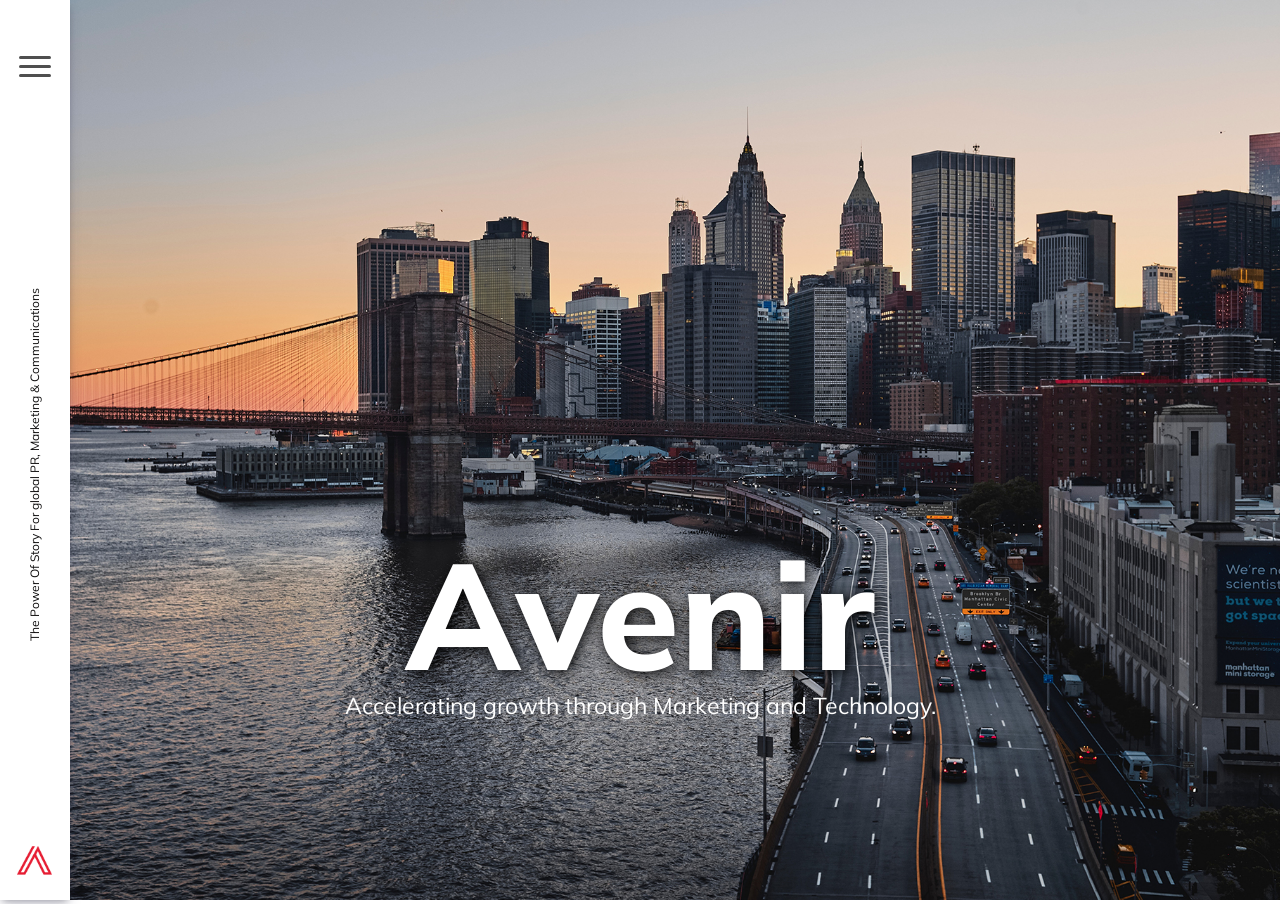
<file: index.html>
<!DOCTYPE html>
<html lang="en">

<head>
    <meta charset="UTF-8" />
    <meta name="viewport" content="width=device-width, initial-scale=1.0" />
    <title>Avenir UI</title>
    <link href="https://fonts.googleapis.com/css2?family=Mulish:wght@200;400;700;800&display=swap" rel="stylesheet" />
    <style>
        * {
            margin: 0;
            padding: 0;
            box-sizing: border-box;
            font-family: "Mulish", sans-serif;
        }

        ul {
            list-style: none;
        }

        header {
            width: 100%;
            height: 100vh;
            position: relative;
        }

        .main-container {
            display: flex;
            flex-direction: row;
            height: 100vh;
            width: 100%;
            transition: all 0.5s ease-in-out;
            position: relative;
        }

        .nav {
            position: relative;
            background-color: #fff;
            z-index: 3;
            width: 70px;
            transition: all ease-in-out 0.5s;
            border-right: 1px solid #fff;
            display: flex;
            flex-direction: column;
            align-items: center;
            justify-content: space-between;
            padding: 25px 0px;
            box-shadow: rgba(50, 50, 93, 0.25) 0px 6px 12px -2px,
                rgba(0, 0, 0, 0.3) 0px 3px 7px -3px;
            flex-shrink: 0;
        }

        .hamburger {
            width: 100%;
            margin-top: 25px;
            cursor: pointer;
        }

        .hamburger span {
            width: 32px;
            height: 3px;
            background: #4f4f4f;
            display: block;
            margin: 6px auto;
            border-radius: 25px;
            transition: all ease-in-out 0.5s;
        }

        .hamburger.active span:nth-child(1) {
            transform: rotate(45deg) translate(5px, 5px);
        }

        .hamburger.active span:nth-child(2) {
            opacity: 0;
        }

        .hamburger.active span:nth-child(3) {
            transform: rotate(-45deg) translate(5px, -5px);
        }

        .fav {
            width: 35px;
            transition: all ease-in-out 0.5s;
        }

        .side-text {
            writing-mode: vertical-rl;
            transform: rotate(180deg);
            font-size: 12px;
            color: #100f0f;
            text-align: center;
            line-height: 1.8;
            font-weight: 400;
            transition: all ease-in-out 0.5s;
        }

        .nav:hover {
            background-color: #e61d33;
            cursor: pointer;
        }

        .nav:hover span {
            background-color: #fff;
        }

        .nav:hover .fav {
            filter: brightness(0) invert(1);
        }

        .nav:hover .side-text {
            color: #fff;
        }

        .menu {
            position: relative;
            flex-shrink: 0;
            width: 0;
            overflow: hidden;
            background-color: #e61d33;
            transition: all ease-in-out 0.5s;
            display: flex;
            align-items: center;
            justify-content: center;
            z-index: 2;
        }

        .menu.open {
            width: 500px;
        }

        .menu ul li a {
            color: #fff;
            font-size: 25px;
            text-decoration: none;
            margin: 15px 0px;
            display: inline-block;
            font-weight: 700;
            transition: all ease-in-out 0.5s;
        }

        .menu ul li a:hover {
            padding-left: 15px;
        }

        .banner-contant {
            color: #fff;
            position: absolute;
            bottom: 20%;
            left: 0;
            right: 0;
            text-align: center;
            z-index: 1;
            transition:
                left 0.5s ease,
                padding-left 0.5s ease,
                text-align 0.5s ease;
        }

        .banner-contant h1 {
            font-size: 150px;
            font-weight: 800;
            text-shadow: 2px 2px 15px #000;
            line-height: 155px;
            transition:
                font-size 0.5s ease,
                line-height 0.5s ease;
        }

        .banner-contant p {
            font-size: 23px;
            transition: font-size 0.5s ease;
        }

        .menu-open .banner-contant {
            left: 570px;
            text-align: left;
            padding-left: 30px;
        }

        .menu-open .banner-contant h1 {
            font-size: 100px;
            line-height: 110px;
        }

        .menu-open .banner-contant p {
            font-size: 18px;
        }

        .bannerimg {
            flex-grow: 1;
            transition: all 0.5s ease-in-out;
        }

        .bannerimg img {
            width: 100%;
            height: 100%;
            object-fit: cover;
        }

        .menu-open .bannerimg {
            flex: 1 1 calc(100% - 570px);
            /* 70px nav + 500px menu */
        }
    </style>
</head>

<body>
    <header>
        <div class="main-container" id="main-container">
            <div class="nav">
                <div class="hamburger" id="hamburger" onclick="openMenu()">
                    <span></span>
                    <span></span>
                    <span></span>
                </div>
                <div class="side-text">
                    <p>The Power Of Story For global PR, Marketing & Communications</p>
                </div>
                <img src="./fav.png" alt="" class="fav" />
            </div>

            <div class="menu" id="menu">
                <ul>
                    <li><a href="#">Home</a></li>
                    <li><a href="#">About Us</a></li>
                    <li><a href="#">Services</a></li>
                    <li><a href="#">Why Us</a></li>
                    <li><a href="#">Our Clients</a></li>
                </ul>
            </div>

            <div class="banner-contant">
                <h1>Avenir</h1>
                <p>Accelerating growth through Marketing and Technology.</p>
            </div>

            <div class="bannerimg">
                <img src="/1.jpg" alt="Banner Image" />
            </div>
        </div>
    </header>

    <script>
        function openMenu() {
            const menu = document.getElementById("menu");
            const hamburger = document.getElementById("hamburger");
            const container = document.getElementById("main-container");

            menu.classList.toggle("open");
            hamburger.classList.toggle("active");
            container.classList.toggle("menu-open");
        }
    </script>
</body>

</html>
</file>
